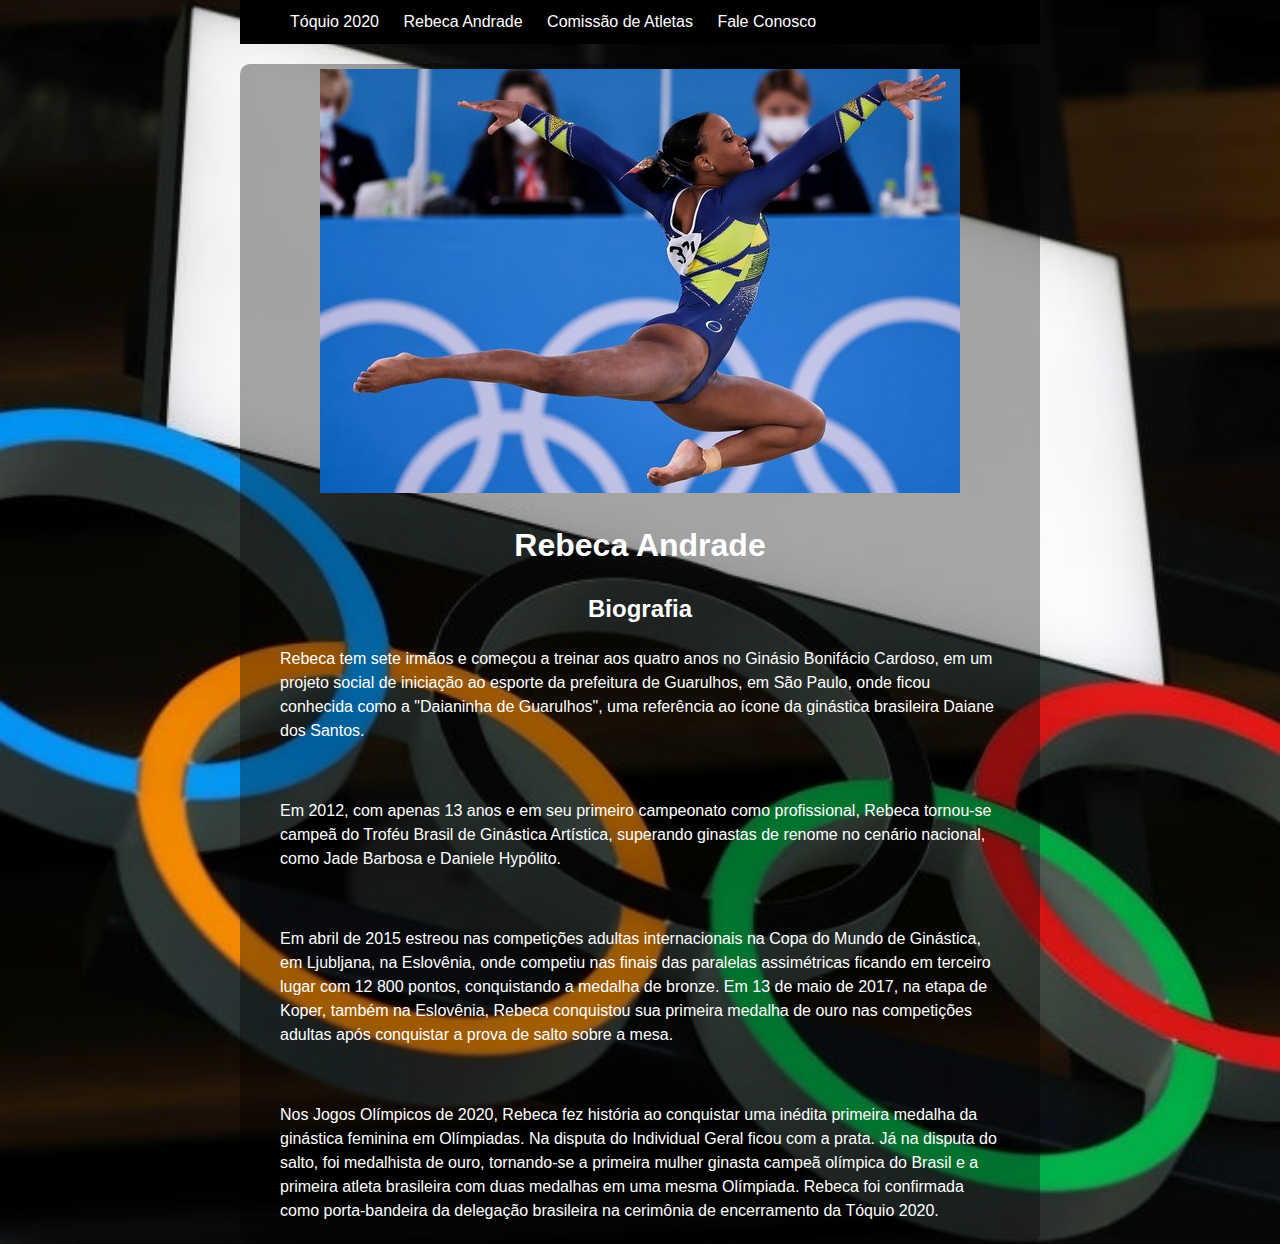
<file: index.html>
<!DOCTYPE html>
<html lang="pt">
    <meta charset="utf-8">
      <head>
            <style>
                  body{
                       margin: 0%;
                  }

                  #menu ul{
                      margin: 0%;
                      background-color: rgb(0, 0, 0);
                      list-style: none;
                  }

                  #menu ul li{
                       display: inline;
                  }

                  #menu ul li a{
                       padding: 10px 10px;
                       display: inline-block;

                       color: white;
                       text-decoration: none;
                  }

                  #menu ul li a:hover{
                      color: cyan;
                  }
            </style>

        <title>Olimpíadas Tóquio 2020</title>

        <link rel="stylesheet" href="application.css">

      </head>

        <body>
                 <div id = "menu">
                    <ul>
                         <li><a href="C:\Users\Acervo das Isos\Desktop\Lógica\site\index2.html">Tóquio 2020</a></li>
                         <li><a href="#">Rebeca Andrade</a></li>
                         <li><a href="#">Comissão de Atletas</a></li>
                         <li><a href="#">Fale Conosco</a></li>
                    </ul>
                 </div>
            <main style="padding: 5px 40px; margin-top: 20px;">
                <div class="logo">
                    <img src="Rebeca.jpg">
                </div>
                 <h1 class="cabeçalho"; style="color: white;">Rebeca Andrade</h1>
                 <h2 class="bio"; style="color: white;">Biografia</h2>

                 <p style="color: white;">Rebeca tem sete irmãos e começou a treinar aos quatro anos no Ginásio Bonifácio Cardoso, em um projeto social de iniciação ao esporte da prefeitura de Guarulhos, em São Paulo, onde ficou conhecida como a "Daianinha de Guarulhos", uma referência ao ícone da ginástica brasileira Daiane dos Santos.</p>

                 <br>

                 <p style="color: white;">Em 2012, com apenas 13 anos e em seu primeiro campeonato como profissional, Rebeca tornou-se campeã do Troféu Brasil de Ginástica Artística, superando ginastas de renome no cenário nacional, como Jade Barbosa e Daniele Hypólito.</p>

                 <br>

                 <p style="color: white;">Em abril de 2015 estreou nas competições adultas internacionais na Copa do Mundo de Ginástica, em Ljubljana, na Eslovênia, onde competiu nas finais das paralelas assimétricas ficando em terceiro lugar com 12 800 pontos, conquistando a medalha de bronze. Em 13 de maio de 2017, na etapa de Koper, também na Eslovênia, Rebeca conquistou sua primeira medalha de ouro nas competições adultas após conquistar a prova de salto sobre a mesa.</p>

                 <br>

                 <p style="color: white;">Nos Jogos Olímpicos de 2020, Rebeca fez história ao conquistar uma inédita primeira medalha da ginástica feminina em Olímpiadas. Na disputa do Individual Geral ficou com a prata. Já na disputa do salto, foi medalhista de ouro, tornando-se a primeira mulher ginasta campeã olímpica do Brasil e a primeira atleta brasileira com duas medalhas em uma mesma Olímpiada. Rebeca foi confirmada como porta-bandeira da delegação brasileira na cerimônia de encerramento da Tóquio 2020.</p>

            </main>
        </body>

</html>
</file>
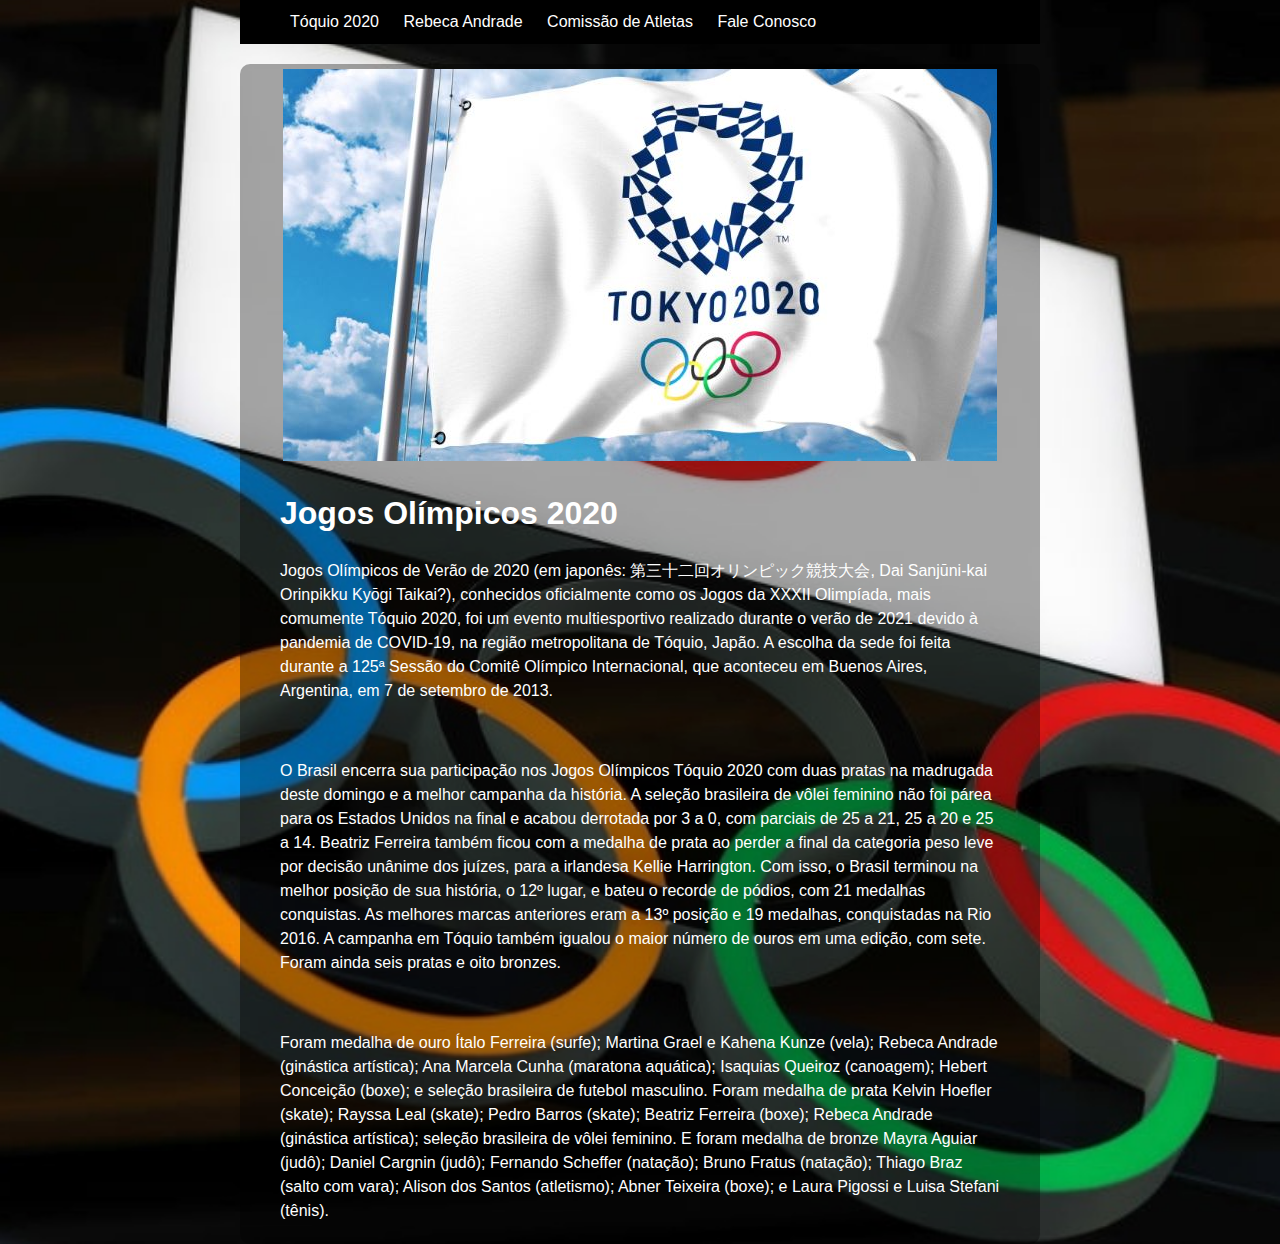
<file: index2.html>
<!DOCTYPE html>
<html>
    <meta charset="utf-8">
        <head>
            <style>
                body{
                     margin: 0%;
                }

                #menu ul{
                    margin: 0%;
                    background-color: rgb(0, 0, 0);
                    list-style: none;
                }

                #menu ul li{
                     display: inline;
                }

                #menu ul li a{
                     padding: 10px 10px;
                     display: inline-block;

                     color: white;
                     text-decoration: none;
                }

                #menu ul li a:hover{
                    color: cyan;
                }
          </style>

            <title>Olimpíadas Tóquio 2020</title>

            <link rel="stylesheet" href="application2.css">





        </head>
        <body>
            <div id = "menu">
                <ul>
                     <li><a href="C:\Users\Acervo das Isos\Desktop\Lógica\site\index2.html">Tóquio 2020</a></li>
                     <li><a href="C:\Users\Acervo das Isos\Desktop\Lógica\site\index.html">Rebeca Andrade</a></li>
                     <li><a href="#">Comissão de Atletas</a></li>
                     <li><a href="#">Fale Conosco</a></li>
                </ul>
            </div>
            <main>
                    <div class="logo">
                         <img src="Tóquio2020.jpg">
                    </div>
                 <h1 style="color: white;">Jogos Olímpicos 2020</h1>
                 <p style="color: white;">Jogos Olímpicos de Verão de 2020 (em japonês: 第三十二回オリンピック競技大会, Dai Sanjūni-kai Orinpikku Kyōgi Taikai?), conhecidos oficialmente como os Jogos da XXXII Olimpíada, mais comumente Tóquio 2020, foi um evento multiesportivo realizado durante o verão de 2021 devido à pandemia de COVID-19, na região metropolitana de Tóquio, Japão. A escolha da sede foi feita durante a 125ª Sessão do Comitê Olímpico Internacional, que aconteceu em Buenos Aires, Argentina, em 7 de setembro de 2013.</p>

                 <br>

                 <p style="color: white;">O Brasil encerra sua participação nos Jogos Olímpicos Tóquio 2020 com duas pratas na madrugada deste domingo e a melhor campanha da história. A seleção brasileira de vôlei feminino não foi párea para os Estados Unidos na final e acabou derrotada por 3 a 0, com parciais de 25 a 21, 25 a 20 e 25 a 14. Beatriz Ferreira também ficou com a medalha de prata ao perder a final da categoria peso leve por decisão unânime dos juízes, para a irlandesa Kellie Harrington. Com isso, o Brasil terminou na melhor posição de sua história, o 12º lugar, e bateu o recorde de pódios, com 21 medalhas conquistas. As melhores marcas anteriores eram a 13º posição e 19 medalhas, conquistadas na Rio 2016. A campanha em Tóquio também igualou o maior número de ouros em uma edição, com sete. Foram ainda seis pratas e oito bronzes.</p>

                 <br>

                 <p style="color: white;">Foram medalha de ouro Ítalo Ferreira (surfe); Martina Grael e Kahena Kunze (vela); Rebeca Andrade (ginástica artística); Ana Marcela Cunha (maratona aquática); Isaquias Queiroz (canoagem); Hebert Conceição (boxe); e seleção brasileira de futebol masculino. Foram medalha de prata Kelvin Hoefler (skate); Rayssa Leal (skate); Pedro Barros (skate); Beatriz Ferreira (boxe); Rebeca Andrade (ginástica artística); seleção brasileira de vôlei feminino. E foram medalha de bronze Mayra Aguiar (judô); Daniel Cargnin (judô); Fernando Scheffer (natação); Bruno Fratus (natação); Thiago Braz (salto com vara); Alison dos Santos (atletismo); Abner Teixeira (boxe); e Laura Pigossi e Luisa Stefani (tênis).</p>
            </main>




        </body>


















</html>
</file>
<file: application.css>
body{
    width: 95%;
    max-width: 800px;
    margin: auto;
    background: url(vermelho.jpg) center;
    background-size: cover;
    background-repeat: no-repeat;

    font-family: sans-serif;
    line-height: 1.5;
}

main{
    background:#00000057;
    padding: 5px 40px;
    margin-top: 20px;
    border-radius: 10px;
}

.logo{
    text-align: center;
}

.cabeçalho{
    text-align: center;
}

.bio{
    text-align: center;
}
</file>
<file: application2.css>
body{
    width: 95%;
    max-width: 800px;
    margin: auto;
    background: url(vermelho.jpg) center;
    background-size: cover;
    background-repeat: no-repeat;

    font-family: sans-serif;
    line-height: 1.5;
}

main{
    background:#00000057;
    padding: 5px 40px;
    margin-top: 20px;
    border-radius: 10px;
}

.logo{
    text-align: center;
}

.cabeçalho{
    text-align: center;
}

.bio{
    text-align: center;
}
</file>
